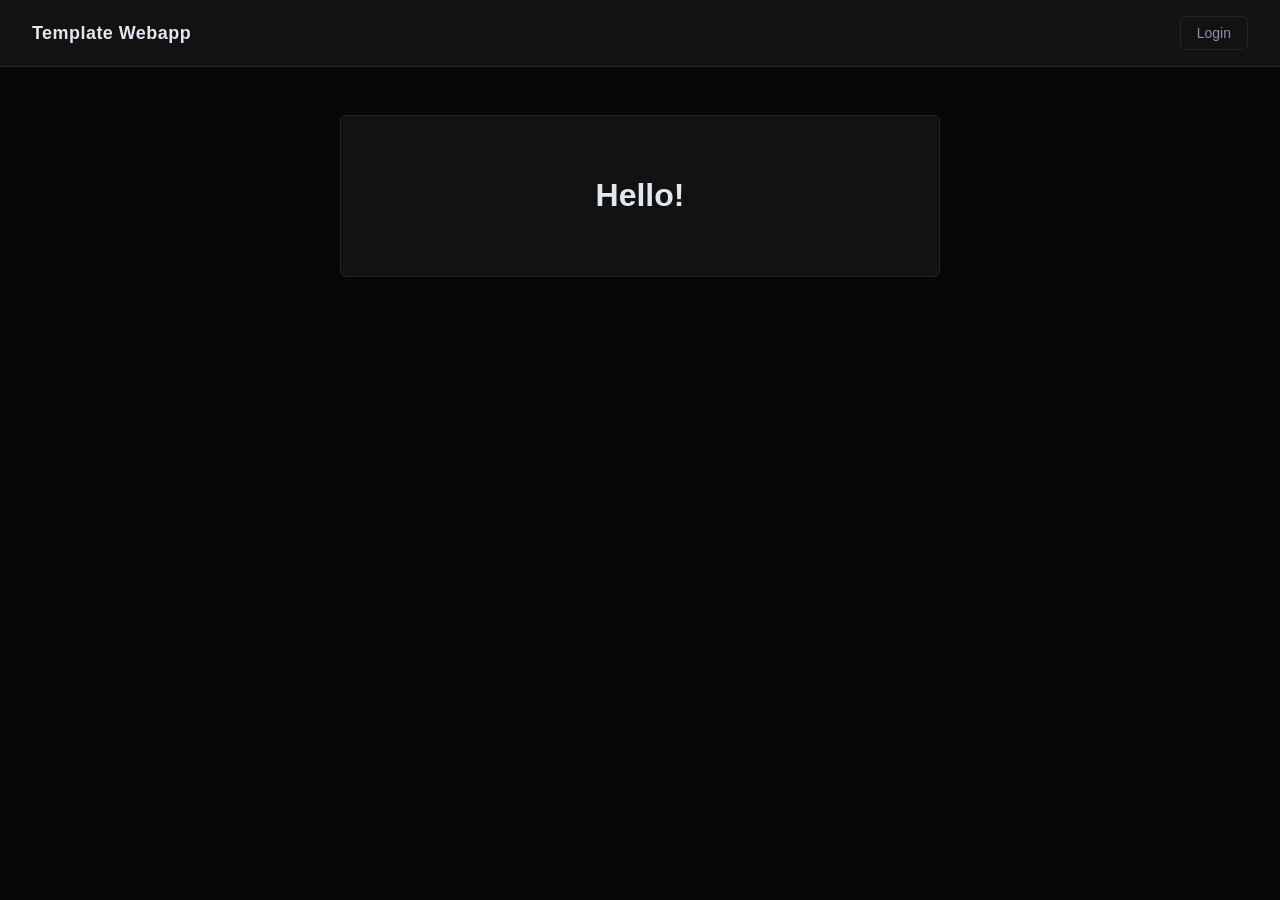
<file: static/index.html>
<!DOCTYPE html>
<html lang="en">
<head>
    <meta charset="UTF-8">
    <meta name="viewport" content="width=device-width, initial-scale=1.0">
    <title>Homepage - Template Webapp</title>
    <link rel="stylesheet" href="/assets/main.css">
</head>
<body>

<div class="navbar">
    <h1>Template Webapp</h1>
    <button class="logout-btn" onclick="login()">Login</button>
</div>

<div class="content">
<h1>Hello!</h1>
</div>

<script>
    function login() {
        window.location.href = '/login';
    }
</script>

</body>
</html>
</file>
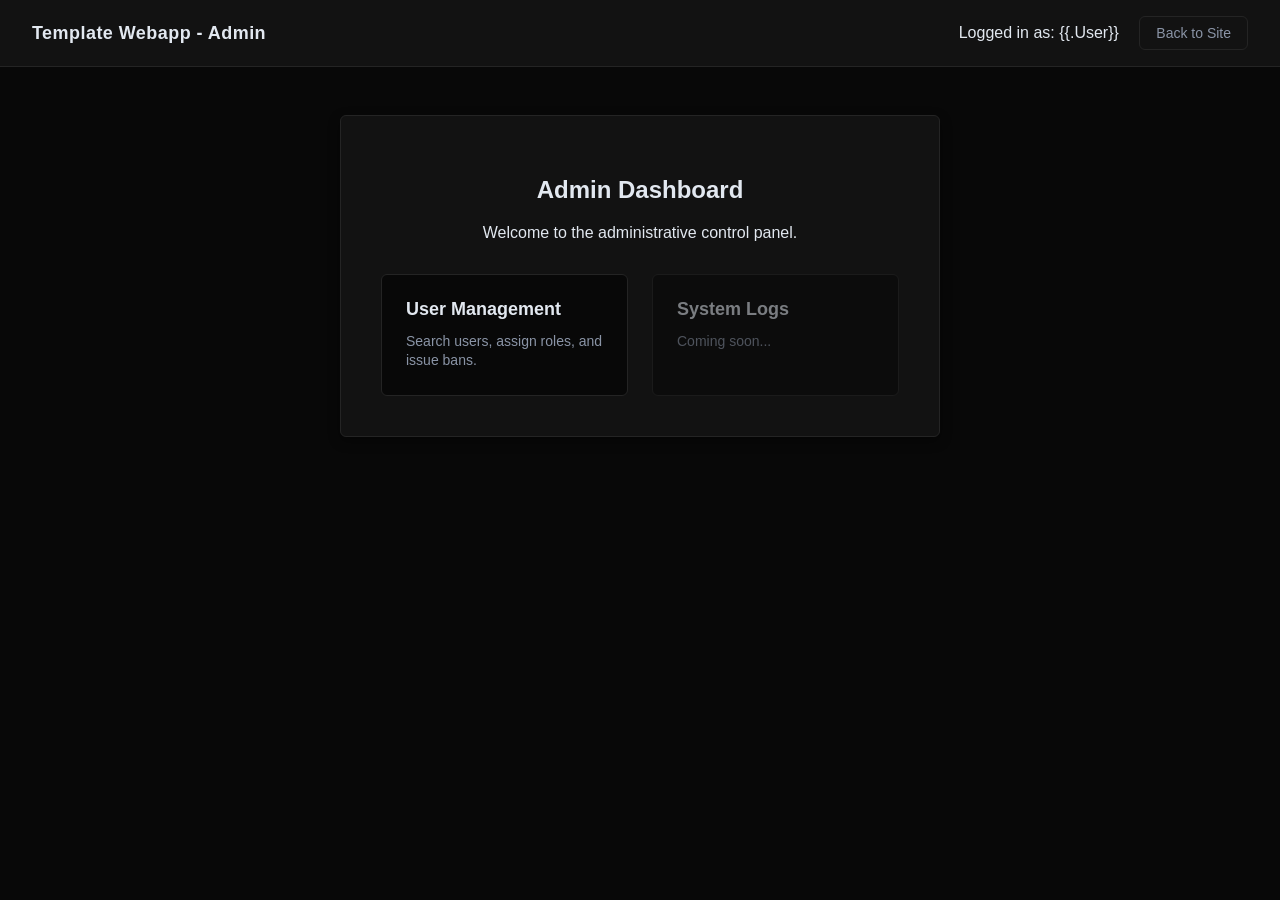
<file: dynamic/admin.html>
<!DOCTYPE html>
<html lang="en">
<head>
    <meta charset="UTF-8">
    <meta name="viewport" content="width=device-width, initial-scale=1.0">
    <title>Admin Dashboard</title>
    <link rel="stylesheet" href="/assets/main.css">
</head>
<body>
    <div class="navbar">
        <h1>Template Webapp - Admin</h1>
        <div>
            <span style="margin-right: 1rem;">Logged in as: {{.User}}</span>
            <button class="logout-btn" onclick="window.location.href='/'">Back to Site</button>
        </div>
    </div>

    <div class="content">
        <h2>Admin Dashboard</h2>
        <p>Welcome to the administrative control panel.</p>

        <div class="dashboard-grid">
            <a href="/admin/users" class="card">
                <h3>User Management</h3>
                <p>Search users, assign roles, and issue bans.</p>
            </a>
            <!-- Add more tools here in the future -->
            <div class="card" style="opacity: 0.5; cursor: not-allowed;">
                <h3>System Logs</h3>
                <p>Coming soon...</p>
            </div>
        </div>
    </div>
</body>
</html>
</file>
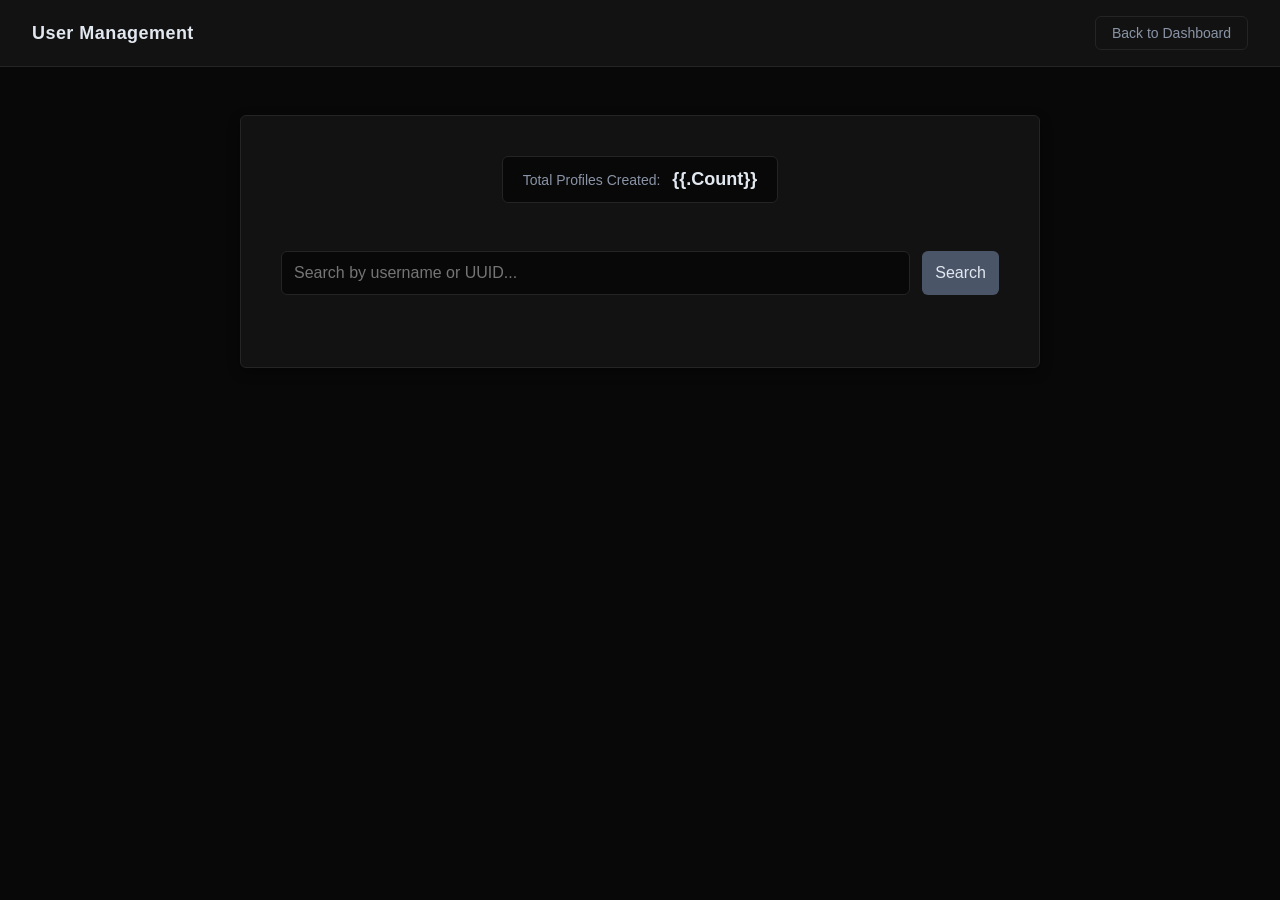
<file: dynamic/admin_users.html>
<!DOCTYPE html>
<html lang="en">
<head>
    <meta charset="UTF-8">
    <meta name="viewport" content="width=device-width, initial-scale=1.0">
    <title>User Management</title>
    <link rel="stylesheet" href="/assets/main.css">
</head>
<body>
    <div class="navbar">
        <h1>User Management</h1>
        <div>
            <button class="logout-btn" onclick="window.location.href='/admin/dashboard'">Back to Dashboard</button>
        </div>
    </div>

    <div class="content" style="max-width: 800px;">
        <div class="stat-box">
            Total Profiles Created: <strong>{{.Count}}</strong>
        </div>

        <div class="search-container">
            <input type="text" id="searchInput" placeholder="Search by username or UUID...">
            <button class="btn" style="width: auto;" onclick="searchUsers()">Search</button>
        </div>

        <div id="results" class="user-list">
            <!-- Results populated here -->
        </div>
    </div>

    <script>
        async function searchUsers() {
            const query = document.getElementById('searchInput').value;
            const resultsDiv = document.getElementById('results');
            
            if (!query) {
                resultsDiv.innerHTML = '<p class="status-error">Please enter a search term.</p>';
                return;
            }

            resultsDiv.innerHTML = '<p class="status-loading">Searching...</p>';

            try {
                const response = await fetch(`/api/admin/users/search?q=${encodeURIComponent(query)}`);
                if (!response.ok) throw new Error('Search failed');
                const users = await response.json();

                if (users.length === 0) {
                    resultsDiv.innerHTML = '<p class="status-loading">No users found.</p>';
                    return;
                }

                resultsDiv.innerHTML = '';
                users.forEach(user => {
                    const el = document.createElement('div');
                    el.className = 'user-item';
                    el.innerHTML = `
                        <div class="user-info">
                            <strong>${escapeHtml(user.username)}</strong>
                            <span>UUID: ${escapeHtml(user.uuid)}</span>
                        </div>
                        <div class="user-actions">
                            <button class="btn btn-small" onclick="promoteUser('${user.uuid}')">Promote</button>
                            <button class="btn btn-small btn-danger" onclick="banUser('${user.uuid}')">Ban</button>
                        </div>
                    `;
                    resultsDiv.appendChild(el);
                });
            } catch (error) {
                resultsDiv.innerHTML = `<p class="status-error">${error.message}</p>`;
            }
        }

        async function promoteUser(uuid) {
            const role = prompt("Enter the role to assign to this user:");
            if (!role) return;

            try {
                const response = await fetch('/api/admin/users/promote', {
                    method: 'POST',
                    headers: { 'Content-Type': 'application/json' },
                    body: JSON.stringify({ user_id: uuid, role: role })
                });
                if (!response.ok) throw new Error(await response.text());
                alert('User promoted successfully!');
            } catch (error) {
                alert('Failed to promote user: ' + error.message);
            }
        }

        async function banUser(uuid) {
            const reason = prompt("Enter reason for ban:");
            if (reason === null) return; // Cancelled

            try {
                const response = await fetch('/api/admin/users/ban', {
                    method: 'POST',
                    headers: { 'Content-Type': 'application/json' },
                    body: JSON.stringify({ user_id: uuid, reason: reason })
                });
                if (!response.ok) throw new Error(await response.text());
                alert('User banned successfully!');
            } catch (error) {
                alert('Failed to ban user: ' + error.message);
            }
        }

        function escapeHtml(unsafe) {
            return unsafe
                 .replace(/&/g, "&amp;")
                 .replace(/</g, "&lt;")
                 .replace(/>/g, "&gt;")
                 .replace(/"/g, "&quot;")
                 .replace(/'/g, "&#039;");
        }
    </script>
</body>
</html>
</file>
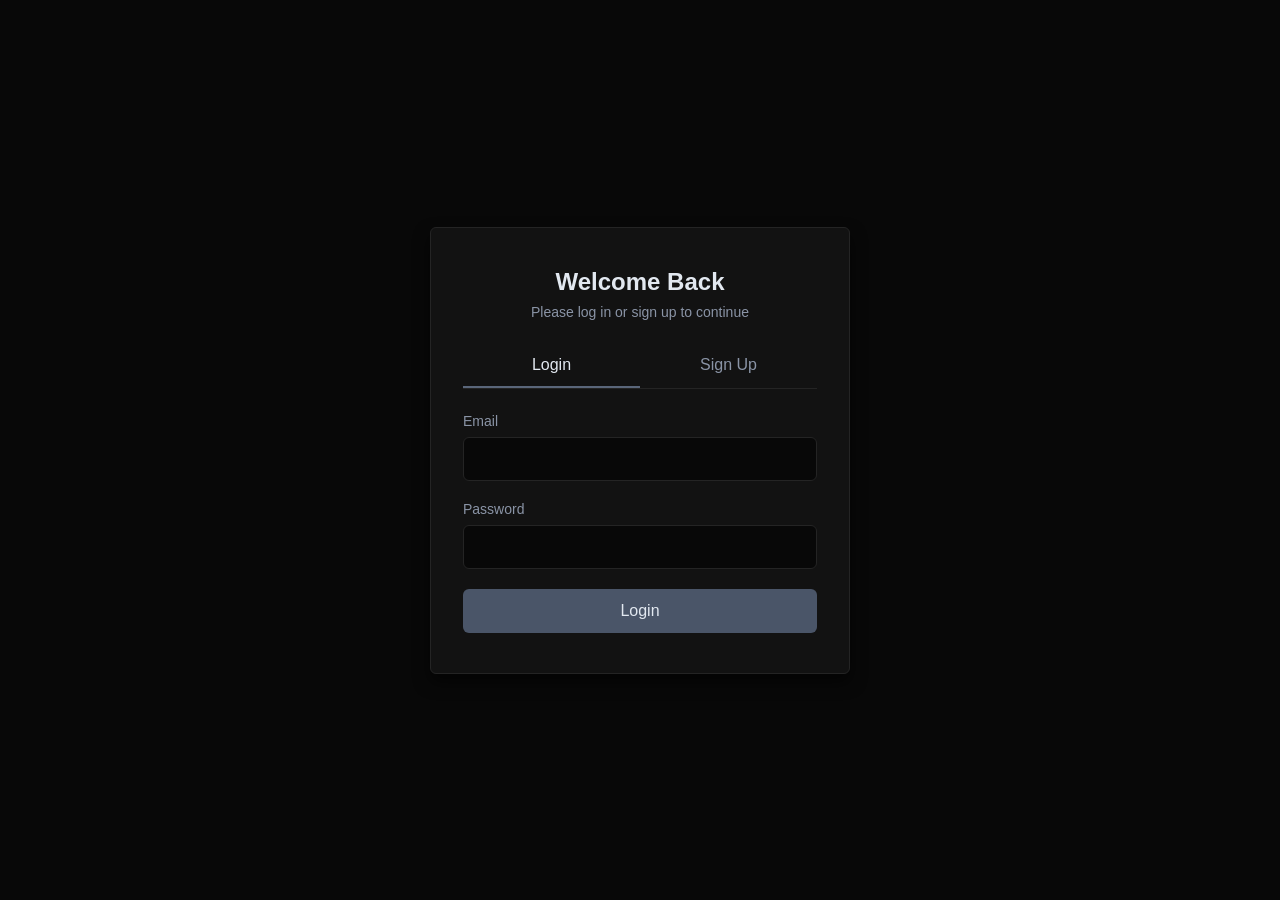
<file: dynamic/login.html>
<!DOCTYPE html>
<html lang="en">
<head>
    <meta charset="UTF-8">
    <meta name="viewport" content="width=device-width, initial-scale=1.0">
    <title>Welcome - Template Webapp</title>
    <link rel="stylesheet" href="/assets/main.css">
</head>
<body>

<div class="auth-container">
    <div class="auth-header">
        <h1>Welcome Back</h1>
        <p>Please log in or sign up to continue</p>
    </div>

    <div class="tabs">
        <div class="tab active" onclick="switchTab('login')">Login</div>
        <div class="tab" onclick="switchTab('signup')">Sign Up</div>
    </div>

    <form id="auth-form" onsubmit="handleAuth(event)">
        <div class="form-group">
            <label for="email">Email</label>
            <input type="email" id="email" required autocomplete="email">
        </div>
        <div class="form-group">
            <label for="password">Password</label>
            <input type="password" id="password" required autocomplete="current-password">
        </div>
        <button type="submit" class="btn" id="submit-btn">Login</button>
        <div class="error-message" id="error-message"></div>
    </form>
</div>

<script>
    // Configuration: Point this to the grxm-iam service
    const IAM_BASE_URL = window.location.origin; // Assuming IAM is on the same domain or proxied
    // If the IAM service runs on a different port/host during dev, you can hardcode it, e.g. "http://localhost:8081"
    
    let currentMode = 'login';

    function switchTab(mode) {
        currentMode = mode;
        const tabs = document.querySelectorAll('.tab');
        tabs.forEach(tab => tab.classList.remove('active'));
        
        if (mode === 'login') {
            tabs[0].classList.add('active');
            document.getElementById('submit-btn').innerText = 'Login';
            document.querySelector('.auth-header h1').innerText = 'Welcome Back';
        } else {
            tabs[1].classList.add('active');
            document.getElementById('submit-btn').innerText = 'Sign Up';
            document.querySelector('.auth-header h1').innerText = 'Create an Account';
        }
        document.getElementById('error-message').style.display = 'none';
    }

    async function handleAuth(event) {
        event.preventDefault();
        
        const email = document.getElementById('email').value;
        const password = document.getElementById('password').value;
        const errorDiv = document.getElementById('error-message');
        const submitBtn = document.getElementById('submit-btn');

        errorDiv.style.display = 'none';
        submitBtn.disabled = true;
        submitBtn.innerText = 'Loading...';

        const endpoint = currentMode === 'login' ? '/iam/api/v1/login' : '/iam/api/v1/register';
        const payload = {
            type: "email-password",
            fields: {
                email: email,
                password: password
            }
        };

        try {
            // Note: Replace IAM_BASE_URL with your actual grxm-iam service URL if it's hosted elsewhere
            const response = await fetch(`${IAM_BASE_URL}${endpoint}`, {
                method: 'POST',
                headers: {
                    'Content-Type': 'application/json'
                },
                body: JSON.stringify(payload),
                // Important: Include credentials so the backend can set the cookie
                credentials: 'same-origin'
            });

            const data = await response.json();

            if (response.ok && data.success) {
                // If the backend returns the token in the response body but didn't set a cookie (e.g. legacy mode),
                // we'll manually set a non-HttpOnly cookie as a fallback so the frontend works smoothly.
                // Ideally, grxm-iam is setting this as an HttpOnly cookie automatically.
                if (data.token && !document.cookie.includes('grxm-token=')) {
                    document.cookie = `grxm-token=${data.token}; path=/; max-age=86400; SameSite=Lax`;
                }
                
                // Redirect to the protected application page
                window.location.href = '{{.AuthedPath}}';
            } else {
                throw new Error(data.message || 'Authentication failed');
            }
        } catch (error) {
            errorDiv.innerText = error.message;
            errorDiv.style.display = 'block';
        } finally {
            submitBtn.disabled = false;
            submitBtn.innerText = currentMode === 'login' ? 'Login' : 'Sign Up';
        }
    }
</script>

</body>
</html>
</file>
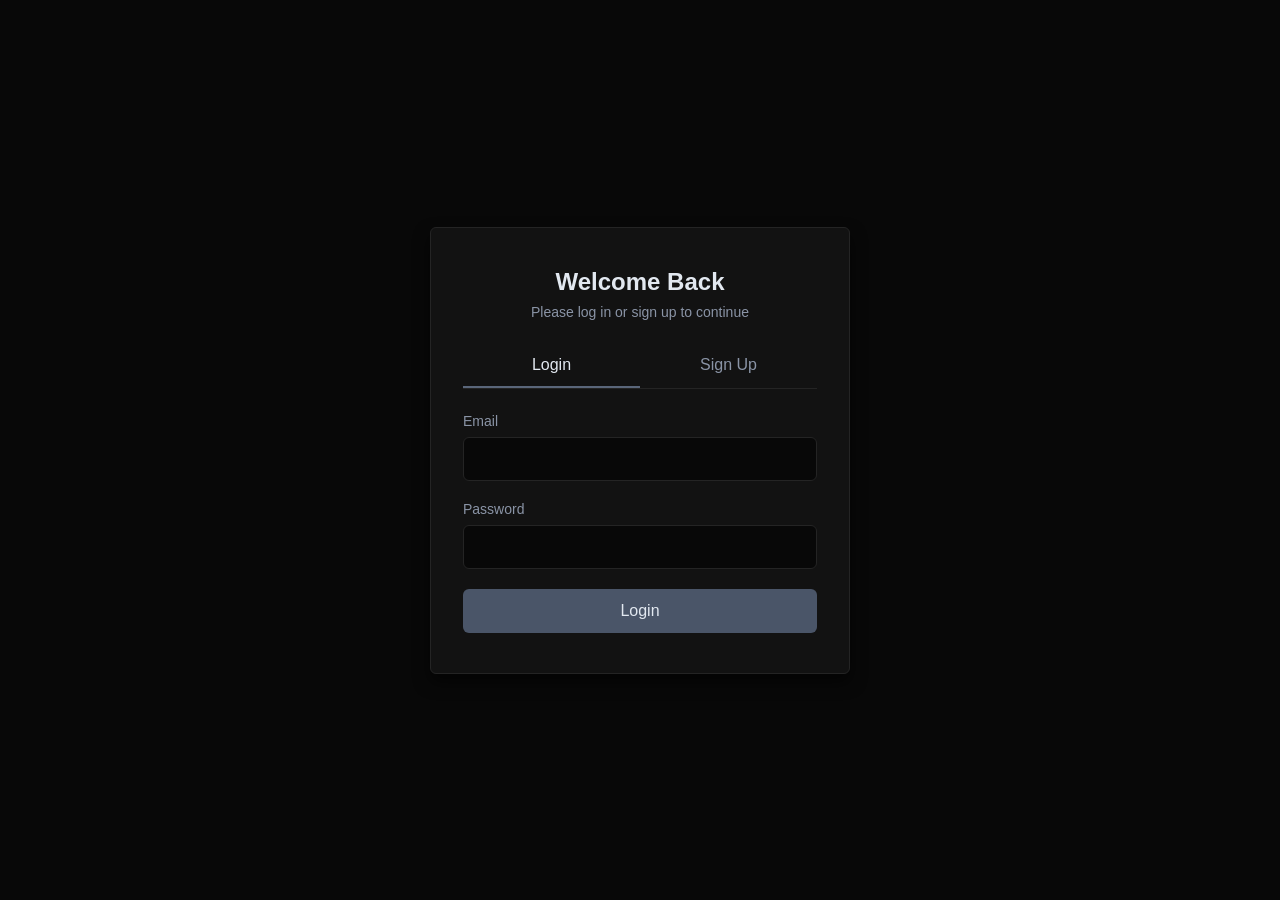
<file: static/login.html>
<!DOCTYPE html>
<html lang="en">
<head>
    <meta charset="UTF-8">
    <meta name="viewport" content="width=device-width, initial-scale=1.0">
    <title>Welcome - Template Webapp</title>
    <link rel="stylesheet" href="/assets/main.css">
</head>
<body>

<div class="auth-container">
    <div class="auth-header">
        <h1>Welcome Back</h1>
        <p>Please log in or sign up to continue</p>
    </div>

    <div class="tabs">
        <div class="tab active" onclick="switchTab('login')">Login</div>
        <div class="tab" onclick="switchTab('signup')">Sign Up</div>
    </div>

    <form id="auth-form" onsubmit="handleAuth(event)">
        <div class="form-group">
            <label for="email">Email</label>
            <input type="email" id="email" required autocomplete="email">
        </div>
        <div class="form-group">
            <label for="password">Password</label>
            <input type="password" id="password" required autocomplete="current-password">
        </div>
        <button type="submit" class="btn" id="submit-btn">Login</button>
        <div class="error-message" id="error-message"></div>
    </form>
</div>

<script>
    // Configuration: Point this to the grxm-iam service
    const IAM_BASE_URL = window.location.origin; // Assuming IAM is on the same domain or proxied
    // If the IAM service runs on a different port/host during dev, you can hardcode it, e.g. "http://localhost:8081"
    
    let currentMode = 'login';

    function switchTab(mode) {
        currentMode = mode;
        const tabs = document.querySelectorAll('.tab');
        tabs.forEach(tab => tab.classList.remove('active'));
        
        if (mode === 'login') {
            tabs[0].classList.add('active');
            document.getElementById('submit-btn').innerText = 'Login';
            document.querySelector('.auth-header h1').innerText = 'Welcome Back';
        } else {
            tabs[1].classList.add('active');
            document.getElementById('submit-btn').innerText = 'Sign Up';
            document.querySelector('.auth-header h1').innerText = 'Create an Account';
        }
        document.getElementById('error-message').style.display = 'none';
    }

    async function handleAuth(event) {
        event.preventDefault();
        
        const email = document.getElementById('email').value;
        const password = document.getElementById('password').value;
        const errorDiv = document.getElementById('error-message');
        const submitBtn = document.getElementById('submit-btn');

        errorDiv.style.display = 'none';
        submitBtn.disabled = true;
        submitBtn.innerText = 'Loading...';

        const endpoint = currentMode === 'login' ? '/iam/api/v1/login' : '/iam/api/v1/register';
        const payload = {
            type: "email-password",
            fields: {
                email: email,
                password: password
            }
        };

        try {
            // Note: Replace IAM_BASE_URL with your actual grxm-iam service URL if it's hosted elsewhere
            const response = await fetch(`${IAM_BASE_URL}${endpoint}`, {
                method: 'POST',
                headers: {
                    'Content-Type': 'application/json'
                },
                body: JSON.stringify(payload),
                // Important: Include credentials so the backend can set the cookie
                credentials: 'same-origin'
            });

            const data = await response.json();

            if (response.ok && data.success) {
                // If the backend returns the token in the response body but didn't set a cookie (e.g. legacy mode),
                // we'll manually set a non-HttpOnly cookie as a fallback so the frontend works smoothly.
                // Ideally, grxm-iam is setting this as an HttpOnly cookie automatically.
                if (data.token && !document.cookie.includes('grxm-token=')) {
                    document.cookie = `grxm-token=${data.token}; path=/; max-age=86400; SameSite=Lax`;
                }
                
                // Redirect to the protected application page
                window.location.href = '/';
            } else {
                throw new Error(data.message || 'Authentication failed');
            }
        } catch (error) {
            errorDiv.innerText = error.message;
            errorDiv.style.display = 'block';
        } finally {
            submitBtn.disabled = false;
            submitBtn.innerText = currentMode === 'login' ? 'Login' : 'Sign Up';
        }
    }

    // Check if already logged in by looking for the cookie
    window.onload = () => {
        if (document.cookie.includes('grxm-token=')) {
            window.location.href = '/';
        }
    };
</script>

</body>
</html>
</file>
<file: assets/main.css>
:root {
    --primary-color: #4a5568;
    --primary-hover: #5a667a;
    --bg-color: #080808;
    --surface-color: #121212;
    --surface-hover: #1a1a1a;
    --text-color: #e2e8f0;
    --text-muted: #8a94a6;
    --border-color: #242424;
    --error-color: #a95e5e;
    --error-hover: #c46e6e;
    --success-color: #5ea97d;
    --border-radius: 6px;
}

body {
    font-family: -apple-system, BlinkMacSystemFont, "Segoe UI", Roboto, Helvetica, Arial, sans-serif;
    background-color: var(--bg-color);
    color: var(--text-color);
    margin: 0;
    padding: 0;
    display: flex;
    flex-direction: column;
    align-items: center;
    min-height: 100vh;
}

/* Typography & Links */
a {
    color: var(--primary-hover);
    text-decoration: none;
}
a:hover {
    text-decoration: underline;
}

/* Unified Containers (Auth, Profile, General) */
.auth-container, .container {
    background-color: var(--surface-color);
    padding: 2.5rem 2rem;
    border-radius: var(--border-radius);
    box-shadow: 0 8px 16px rgba(0, 0, 0, 0.6);
    border: 1px solid var(--border-color);
    width: 100%;
    max-width: 420px;
    margin: auto;
    box-sizing: border-box;
}

.auth-header, .container h1 {
    text-align: center;
    margin-top: 0;
    margin-bottom: 1.5rem;
}

.auth-header h1, .container h1 {
    margin: 0;
    font-size: 1.5rem;
    color: var(--text-color);
}

.auth-header p, .container p {
    color: var(--text-muted);
    margin-top: 0.5rem;
    font-size: 0.875rem;
    text-align: center;
}

/* Tabs */
.tabs {
    display: flex;
    margin-bottom: 1.5rem;
    border-bottom: 1px solid var(--border-color);
}

.tab {
    flex: 1;
    text-align: center;
    padding: 0.75rem;
    cursor: pointer;
    color: var(--text-muted);
    font-weight: 500;
    transition: color 0.2s, border-bottom 0.2s;
    border-bottom: 2px solid transparent;
}

.tab.active {
    color: var(--text-color);
    border-bottom: 2px solid var(--primary-hover);
}

/* Forms & Inputs */
.form-group {
    margin-bottom: 1.25rem;
}

.form-group label, .container label {
    display: block;
    margin-bottom: 0.5rem;
    font-size: 0.875rem;
    font-weight: 500;
    color: var(--text-muted);
}

input[type="text"], input[type="email"], input[type="password"] {
    width: 100%;
    padding: 0.75rem;
    background-color: var(--bg-color);
    color: var(--text-color);
    border: 1px solid var(--border-color);
    border-radius: var(--border-radius);
    box-sizing: border-box;
    font-size: 1rem;
    transition: border-color 0.2s, box-shadow 0.2s;
}

input[type="text"]:focus, input[type="email"]:focus, input[type="password"]:focus {
    outline: none;
    border-color: var(--primary-hover);
    box-shadow: 0 0 0 2px rgba(74, 85, 104, 0.4);
}

/* Buttons */
button {
    font-family: inherit;
}

.btn, .container button {
    width: 100%;
    background-color: var(--primary-color);
    color: var(--text-color);
    border: 1px solid transparent;
    padding: 0.75rem;
    font-size: 1rem;
    font-weight: 500;
    border-radius: var(--border-radius);
    cursor: pointer;
    transition: background-color 0.2s, transform 0.1s;
    box-sizing: border-box;
}

.btn:hover, .container button:hover {
    background-color: var(--primary-hover);
}

.btn:active, .container button:active {
    transform: translateY(1px);
}

.btn:disabled, .container button:disabled {
    background-color: var(--border-color);
    color: var(--text-muted);
    cursor: not-allowed;
    transform: none;
}

.btn-small {
    width: auto;
    padding: 0.5rem 0.75rem;
    font-size: 0.875rem;
}

.btn-danger {
    background-color: var(--error-color);
}

.btn-danger:hover {
    background-color: var(--error-hover);
}

.logout-btn {
    background-color: transparent;
    color: var(--text-muted);
    border: 1px solid var(--border-color);
    padding: 0.5rem 1rem;
    border-radius: var(--border-radius);
    cursor: pointer;
    transition: all 0.2s;
    font-size: 0.875rem;
}

.logout-btn:hover {
    background-color: var(--surface-hover);
    color: var(--text-color);
}

/* Messages */
.error-message, .container .error {
    color: var(--error-color);
    font-size: 0.875rem;
    margin-top: 1rem;
    margin-bottom: 1rem;
    text-align: center;
    display: none;
    background-color: rgba(169, 94, 94, 0.1);
    padding: 0.5rem;
    border-radius: var(--border-radius);
    border: 1px solid rgba(169, 94, 94, 0.2);
}

.container .error {
    display: block; /* If it exists in DOM, show it */
}

/* Navbar */
.navbar {
    background-color: var(--surface-color);
    width: 100%;
    padding: 1rem 2rem;
    border-bottom: 1px solid var(--border-color);
    display: flex;
    justify-content: space-between;
    align-items: center;
    box-sizing: border-box;
}

.navbar h1 {
    margin: 0;
    font-size: 1.125rem;
    font-weight: 600;
    color: var(--text-color);
    letter-spacing: 0.025em;
}

/* Main Content Area */
.content {
    background-color: var(--surface-color);
    padding: 2.5rem;
    border-radius: var(--border-radius);
    border: 1px solid var(--border-color);
    box-shadow: 0 4px 12px rgba(0, 0, 0, 0.4);
    margin-top: 3rem;
    text-align: center;
    max-width: 600px;
    width: 90%;
    box-sizing: border-box;
}

/* Status Colors */
.status-loading {
    color: var(--text-muted);
}

.status-success {
    color: var(--success-color);
}

.status-error {
    color: var(--error-color);
}

/* Pre / Code blocks */
.pubkey-container {
    margin-top: 2rem;
    text-align: left;
    background-color: var(--bg-color);
    color: var(--text-muted);
    padding: 1.25rem;
    border-radius: var(--border-radius);
    border: 1px solid var(--border-color);
    font-family: ui-monospace, SFMono-Regular, Menlo, Monaco, Consolas, monospace;
    font-size: 0.8125rem;
    white-space: pre-wrap;
    word-wrap: break-word;
    overflow-x: auto;
}

/* Dashboard Cards */
.dashboard-grid {
    display: grid;
    grid-template-columns: repeat(auto-fit, minmax(220px, 1fr));
    gap: 1.5rem;
    margin-top: 2rem;
}

.card {
    background-color: var(--bg-color);
    padding: 1.5rem;
    border-radius: var(--border-radius);
    border: 1px solid var(--border-color);
    text-align: left;
    text-decoration: none;
    color: var(--text-color);
    transition: all 0.2s;
    display: flex;
    flex-direction: column;
}

.card:hover {
    transform: translateY(-2px);
    box-shadow: 0 6px 12px rgba(0,0,0,0.4);
    border-color: var(--primary-color);
    background-color: var(--surface-hover);
}

.card h3 {
    margin: 0 0 0.75rem 0;
    color: var(--text-color);
    font-size: 1.125rem;
}

.card p {
    margin: 0;
    font-size: 0.875rem;
    color: var(--text-muted);
    line-height: 1.4;
}

/* User Management */
.search-container {
    margin-top: 2rem;
    display: flex;
    gap: 0.75rem;
}

.search-container input {
    margin-bottom: 0; /* Override generic input margin */
}

.user-list {
    margin-top: 2rem;
    text-align: left;
}

.user-item {
    background-color: var(--bg-color);
    padding: 1.25rem;
    border-radius: var(--border-radius);
    border: 1px solid var(--border-color);
    margin-bottom: 1rem;
    display: flex;
    justify-content: space-between;
    align-items: center;
    transition: border-color 0.2s;
}

.user-item:hover {
    border-color: var(--primary-color);
}

.user-info strong {
    display: block;
    color: var(--text-color);
    font-size: 1rem;
    margin-bottom: 0.25rem;
}

.user-info span {
    font-size: 0.8125rem;
    color: var(--text-muted);
    font-family: ui-monospace, SFMono-Regular, Menlo, Monaco, Consolas, monospace;
}

.user-actions {
    display: flex;
    gap: 0.5rem;
}

.stat-box {
    display: inline-block;
    background-color: var(--bg-color);
    border: 1px solid var(--border-color);
    padding: 0.75rem 1.25rem;
    border-radius: var(--border-radius);
    margin-bottom: 1rem;
    color: var(--text-muted);
    font-size: 0.875rem;
}

.stat-box strong {
    color: var(--text-color);
    font-size: 1.125rem;
    margin-left: 0.5rem;
}
</file>
